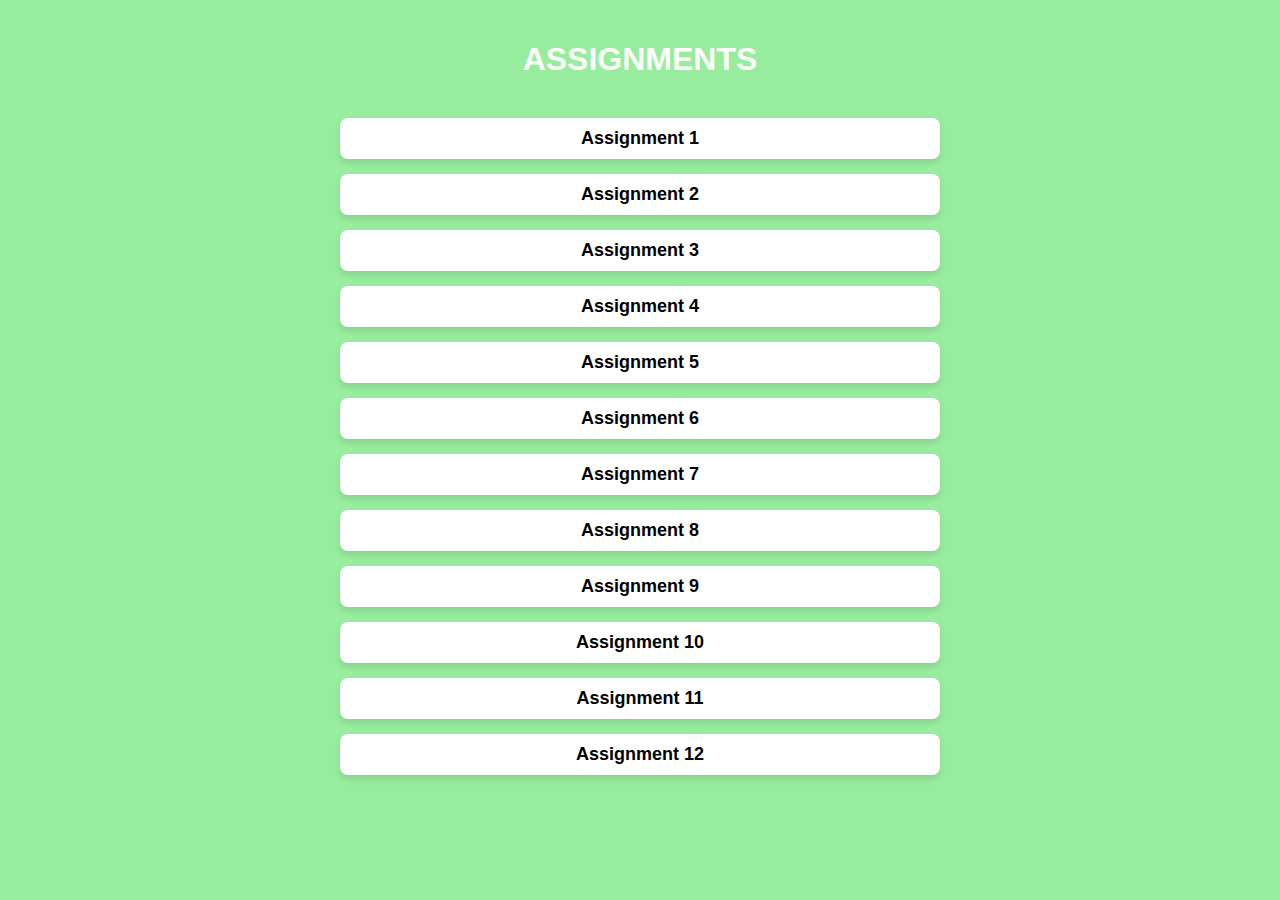
<file: index.html>
<!DOCTYPE html>
<html lang="en">
<head>
    <meta charset="UTF-8">
    <meta name="viewport" content="width=device-width, initial-scale=1.0">
    <title>Assignments</title>
    <style>
        body {
            font-family: 'Arial', sans-serif;
            background-color: hsla(125, 88%, 44%, 0.429);
            margin: 0;
            padding: 20px;
            color: #333;
        }

        h1 {
            text-align: center;
            color: #fdfdf9;
            text-transform: uppercase;
            margin-bottom: 40px;
            font-size: 32px;
        }

        ul {
            list-style-type: none;
            padding: 0;
            max-width: 600px;
            margin: 0 auto;
        }

        li {
            margin-bottom: 15px;
        }

        a {
            text-decoration: none;
            color: black;
            font-size: 18px;
            font-weight: 700;
            text-align: center;
            padding: 10px 15px;
            display: block;
            background-color: white;
            border-radius: 8px;
            box-shadow: 0 4px 6px rgba(0, 0, 0, 0.1);
            transition: background-color 0.3s ease, box-shadow 0.3s ease;
        }

        a:hover {
            background-color: #18e47789;
            box-shadow: 0 6px 10px rgba(0, 0, 0, 0.15);
        }

        a:active {
            background-color: #c0d3fd;
        }

    </style>
</head>
<body>
    <h1>ASSIGNMENTS</h1>
    <ul>
        <li><a href="Assignment 1/index.html" target="_blank">Assignment 1</a></li>
        <li><a href="assignment 2/city.html" target="_blank">Assignment 2</a></li>
        <li><a href="Assignment 3/index.html" target="_blank">Assignment 3</a></li>
        <li><a href="Assignment 4/index.html" target="_blank">Assignment 4</a></li>
        <li><a href="Assignment 5/index.html" target="_blank">Assignment 5</a></li>
        <li><a href="Assignment 6/index.html" target="_blank">Assignment 6</a></li>
        <li><a href="Assignment 7/index.html" target="_blank">Assignment 7</a></li>
        <li><a href="Assignment 8/index.html" target="_blank">Assignment 8</a></li>
        <li><a href="assignment 9/index.html" target="_blank">Assignment 9</a></li>
        <li><a href="assignment 10/index.html" target="_blank">Assignment 10</a></li>
        <li><a href="Assignment 11/index.html" target="_blank">Assignment 11</a></li>
        <li><a href="Assignment 12/index.html" target="_blank">Assignment 12</a></li>
    </ul>
</body>
</html>
</file>
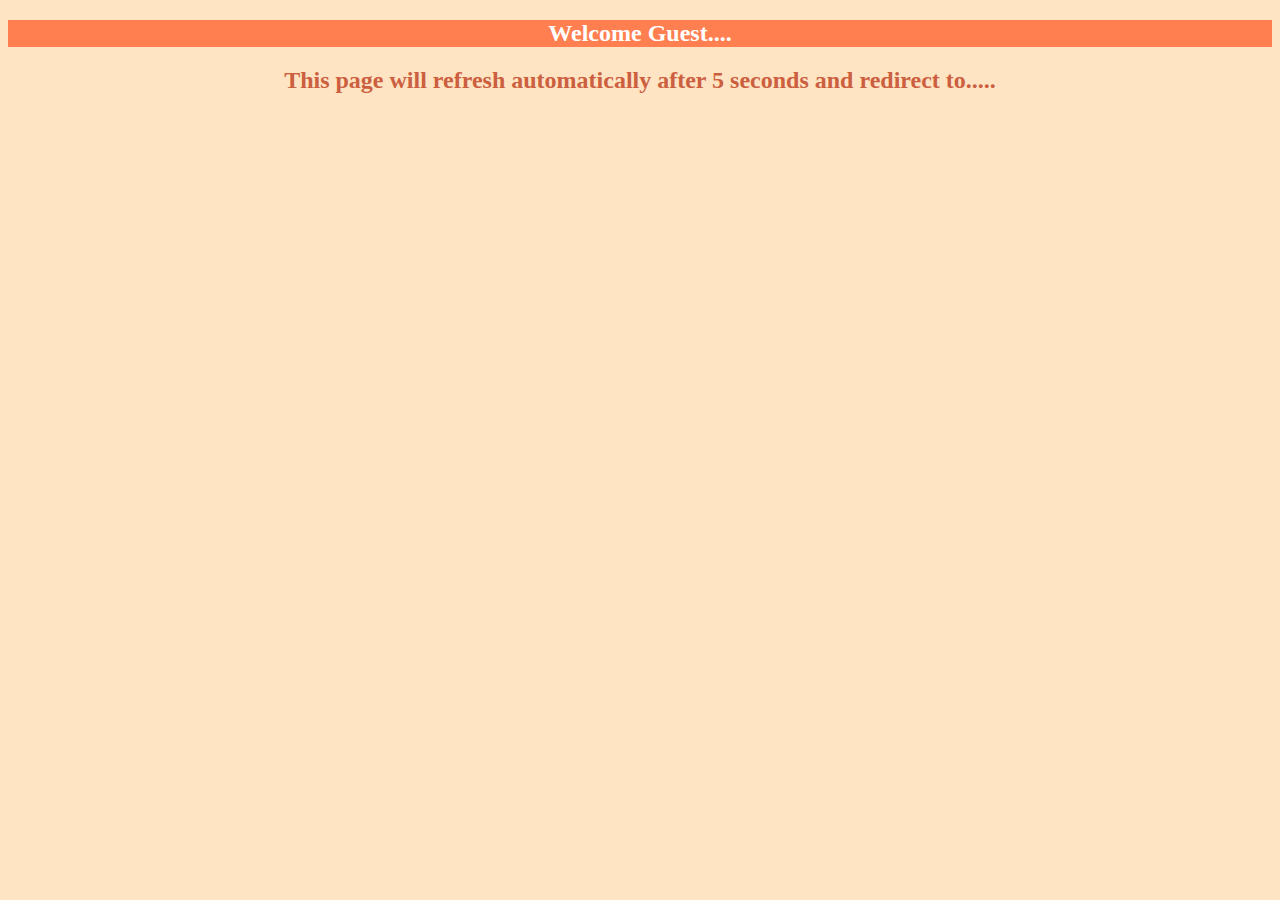
<file: Assignment 1/index.html>
<!DOCTYPE html>
<html lang="en">
<head>
    <meta charset="UTF-8">
    <meta name="viewport" content="width=device-width, initial-scale=1.0">
    <meta http-equiv="refresh" content="5 url=redirected.html">
    <title>wsa Assignment-1...</title> 
    <style>
        body{
            background-color: #FEE4C3;
            text-align: center;
        }
        #first{
            background-color: #FF7F50;
            color: white;
        }
        #second{
            color: #CC5F3F;
        }
       
    </style>
</head>
<body>
    <h2 id="first">Welcome Guest....</h2>
    <h2 id="second">This page will refresh automatically after 5 seconds and redirect to.....</h2>
</body>
</html>
</file>
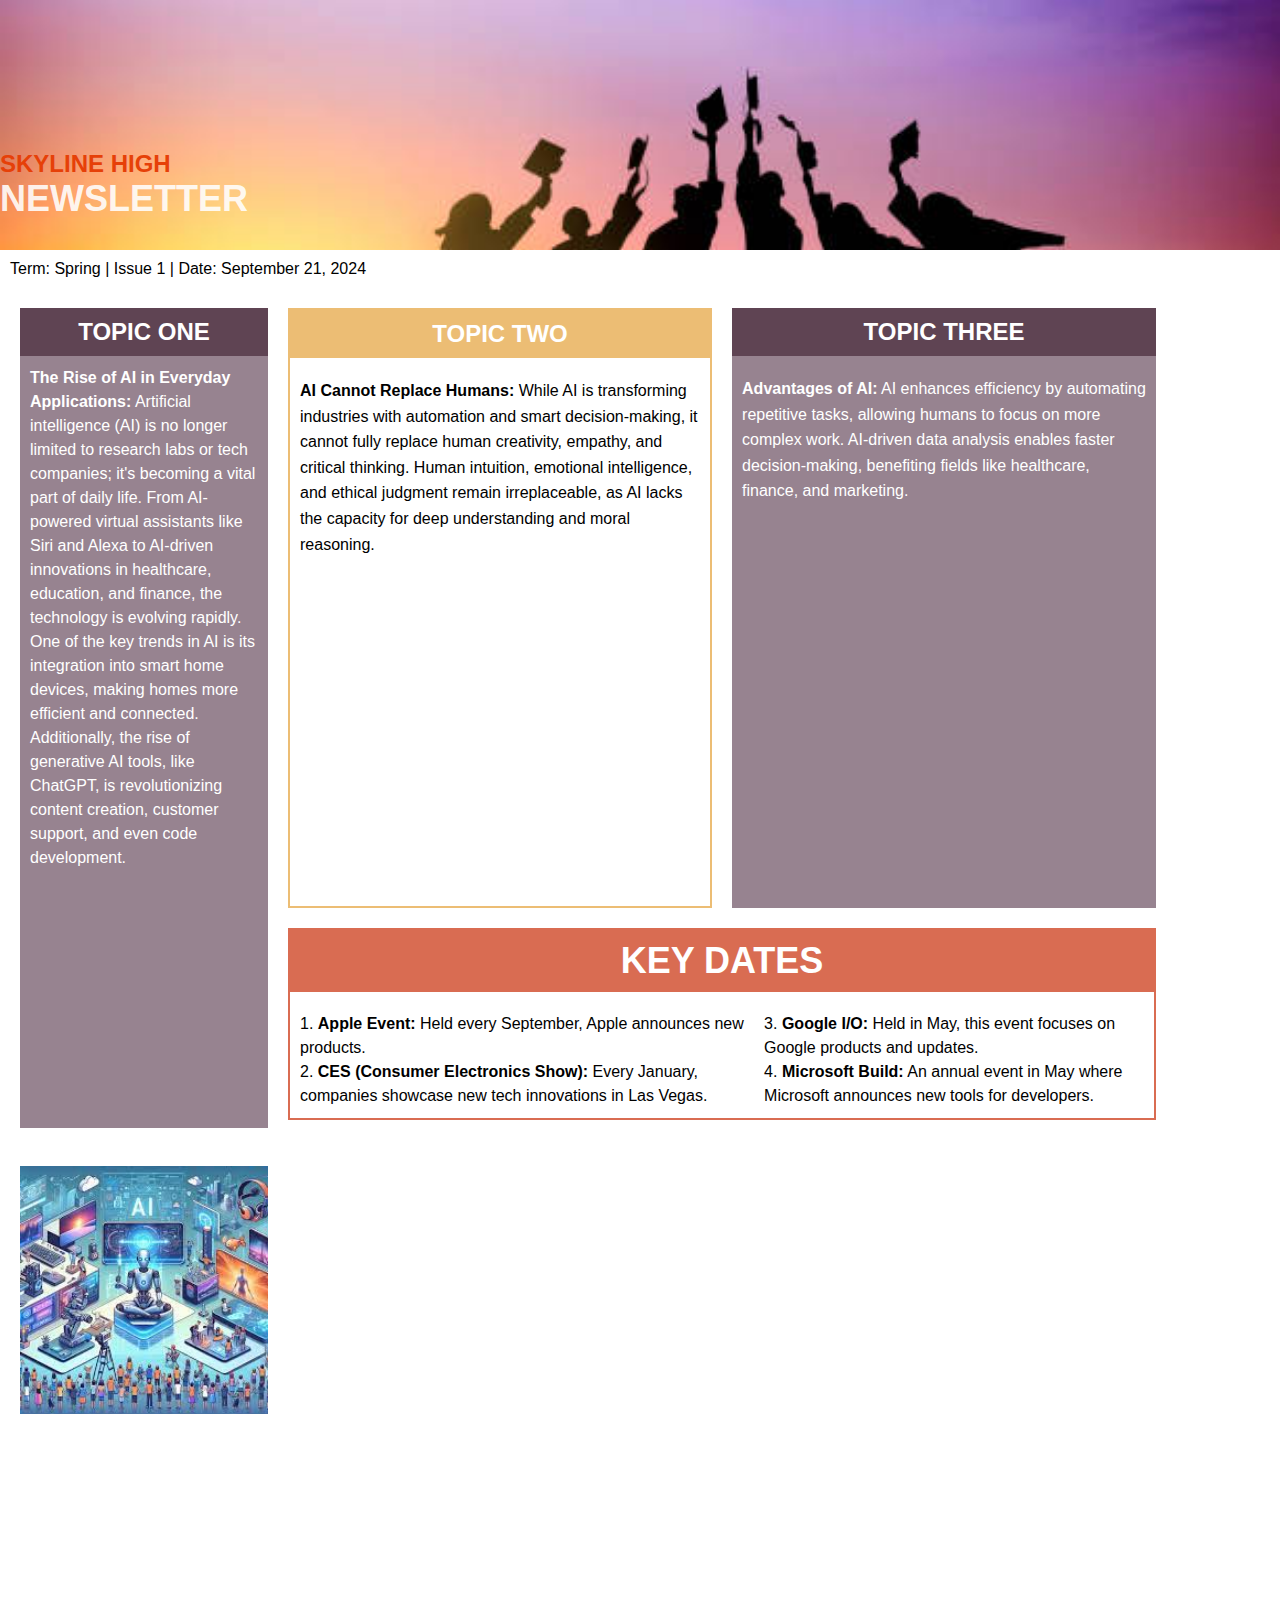
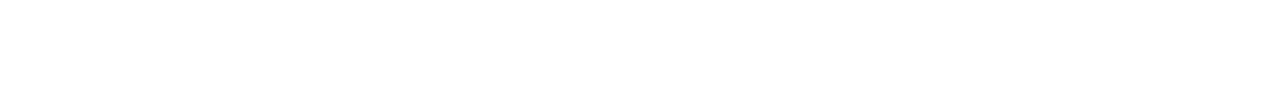
<file: assignment 10/index.html>
<!DOCTYPE html>
<html lang="en">
<head>
    <meta charset="UTF-8">
    <meta name="viewport" content="width=device-width, initial-scale=1.0">
    <title>Assignment 9</title>
    <link rel="stylesheet" href="style.css">
</head>
<body>
    <header>
        <h2>SKYLINE HIGH</h2>
        <h1>NEWSLETTER</h1>
    </header>
    <p class="time">Term: Spring | Issue 1 | Date: September 21, 2024</p>
    <div class="main-container">
        <!-- Left Column: Topic One -->
        <div class="left">
            <h1>TOPIC ONE</h1>
            
            <p>
                <strong>The Rise of AI in Everyday Applications:</strong> 
                Artificial intelligence (AI) is no longer limited to research labs or tech companies; it's becoming a vital part of daily life. From AI-powered virtual assistants like Siri and Alexa to AI-driven innovations in healthcare, education, and finance, the technology is evolving rapidly. One of the key trends in AI is its integration into smart home devices, making homes more efficient and connected. Additionally, the rise of generative AI tools, like ChatGPT, is revolutionizing content creation, customer support, and even code development.
            </p>
            <div class="image-container">
                <img src="img/ai.jpg" alt="ai">
            </div>
        </div>

        <!-- Right Column: Topic Two and Topic Three -->
        <div class="content-container">
            <div class="content">
                <!-- Topic Two -->
                <div class="topic-two">
                    <h1>TOPIC TWO</h1>
                    <p>
                        <strong>AI Cannot Replace Humans:</strong> 
                        While AI is transforming industries with automation and smart decision-making, it cannot fully replace human creativity, empathy, and critical thinking. Human intuition, emotional intelligence, and ethical judgment remain irreplaceable, as AI lacks the capacity for deep understanding and moral reasoning.
                    </p>
                </div>

                <!-- Topic Three -->
                <div class="topic-three">
                    <h1>TOPIC THREE</h1>
                    <p>
                        <strong>Advantages of AI:</strong> 
                        AI enhances efficiency by automating repetitive tasks, allowing humans to focus on more complex work. AI-driven data analysis enables faster decision-making, benefiting fields like healthcare, finance, and marketing.
                    </p>
                </div>
            </div>

            <!-- Key Dates Section -->
            <div class="key-dates">
                <h1>KEY DATES</h1>
                <div class="key">
                    <p>
                        1. <strong>Apple Event:</strong> Held every September, Apple announces new products.<br>
                        2. <strong>CES (Consumer Electronics Show):</strong> Every January, companies showcase new tech innovations in Las Vegas.
                    </p>
                    <p>
                        3. <strong>Google I/O:</strong> Held in May, this event focuses on Google products and updates.<br>
                        4. <strong>Microsoft Build:</strong> An annual event in May where Microsoft announces new tools for developers.
                    </p>
                </div>
            </div>
        </div>
    </div>
</body>
</html>
</file>
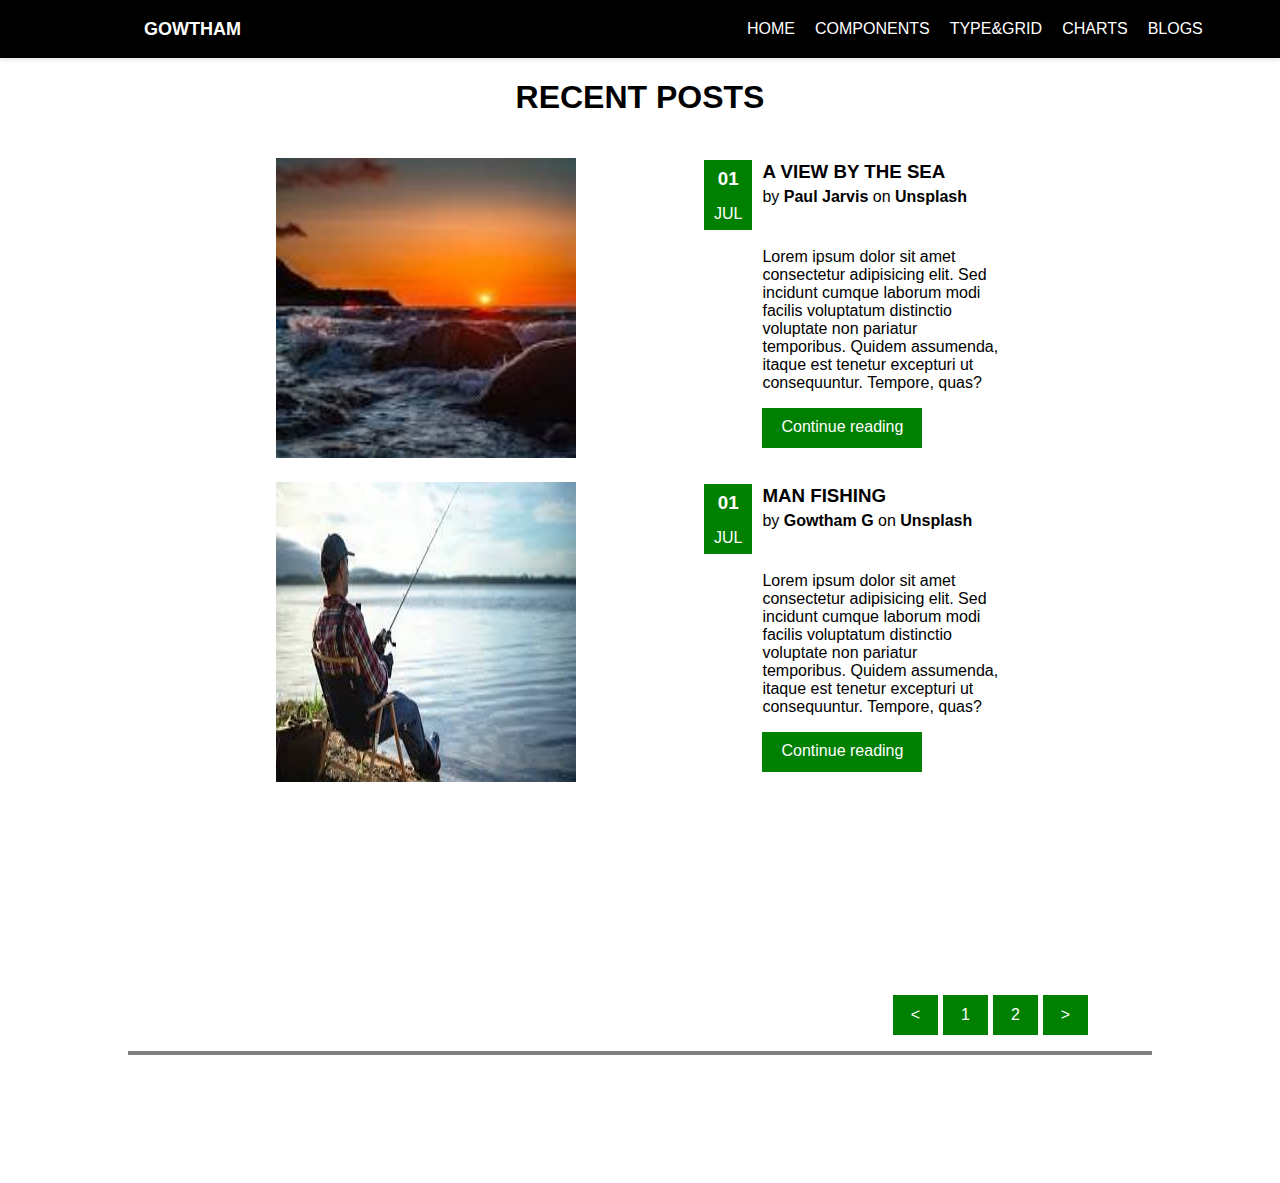
<file: Assignment 11/index.html>
<!DOCTYPE html>
<html lang="en">
<head>
    <meta charset="UTF-8">
    <meta name="viewport" content="width=device-width, initial-scale=1.0">
    <title>Assignment 11</title>
    <link rel="stylesheet" href="style.css">
</head>
<body>
    <header>
        <nav>
            <a href="#" class="name">GOWTHAM</a>
            <ul>
                <li><a href="#">HOME</a></li>
                <li><a href="#">COMPONENTS</a></li>
                <li><a href="#">TYPE&GRID</a></li>
                <li><a href="#">CHARTS</a></li>
                <li><a href="#">BLOGS</a></li>
            </ul>
        </nav>
    </header>
    <section>
        <h1 class="heading">RECENT POSTS</h1>

        <!-- First Container -->
        <div class="container-1">
            <div class="img-container">
                <img src="sea.jpg" alt="sea">
            </div>
            <div class="content">
                <div class="date">
                    <h3>01</h3>
                    <p>JUL</p>
                </div>
                <div class="context">
                    <div class="title">
                        <h3>A VIEW BY THE SEA</h3>
                    </div>
                    <p>by <strong>Paul Jarvis</strong> on <strong>Unsplash</strong></p>
                    <div class="text">
                        <p>Lorem ipsum dolor sit amet consectetur adipisicing elit. Sed incidunt cumque laborum modi facilis voluptatum distinctio voluptate non pariatur temporibus. Quidem assumenda, itaque est tenetur excepturi ut consequuntur. Tempore, quas?</p>
                    </div>
                    <a href="#" class="read-more">Continue reading</a>
                </div>
            </div>
        </div>

        <!-- Second Container-->
        <div class="container-1">
            <div class="img-container">
                <img src="fishing.jpg" alt="sea">
            </div>
            <div class="content">
                <div class="date">
                    <h3>01</h3>
                    <p>JUL</p>
                </div>
                <div class="context">
                    <div class="title">
                        <h3>MAN FISHING </h3>
                    </div>
                    <p>by <strong>Gowtham G</strong> on <strong>Unsplash</strong></p>
                    <div class="text">
                        <p>Lorem ipsum dolor sit amet consectetur adipisicing elit. Sed incidunt cumque laborum modi facilis voluptatum distinctio voluptate non pariatur temporibus. Quidem assumenda, itaque est tenetur excepturi ut consequuntur. Tempore, quas?</p>
                    </div>
                    <a href="#" class="read-more">Continue reading</a>
                </div>
            </div>
        </div>

    </section>
    <footer>
        <div class="buttons">
            <ul>
                <li><a href="#">&lt;</a></li>
                <li><a href="#">1</a></li>
                <li><a href="#">2</a></li>
                <li><a href="#">&gt;</a></li>
            </ul>
        </div>
    </footer>
    
    <hr>
</body>
</html>
</file>
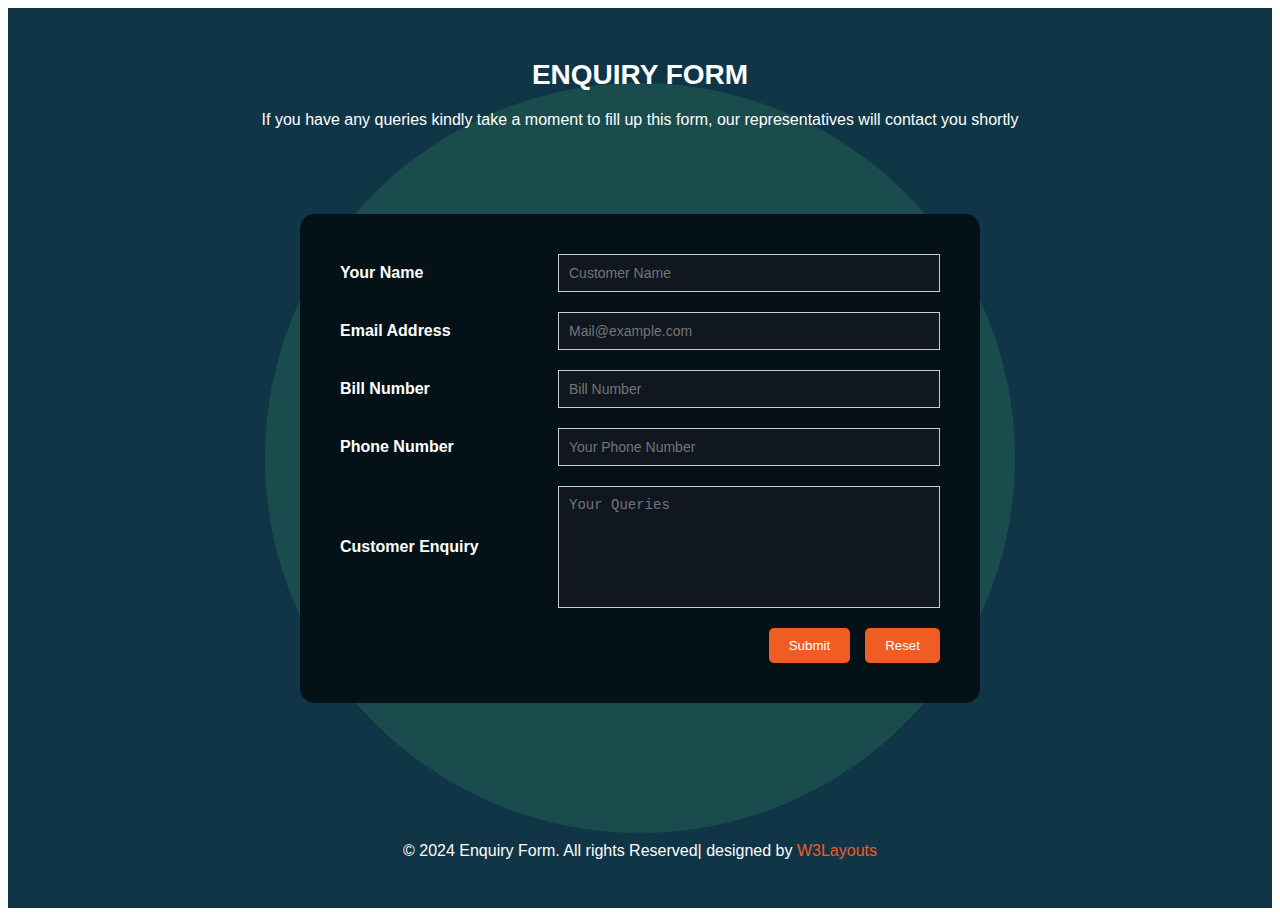
<file: Assignment 12/index.html>
<!DOCTYPE html>
<html lang="en">
<head>
    <meta charset="UTF-8">
    <meta name="viewport" content="width=device-width, initial-scale=1.0">
    <title>Enquiry Form</title>
    <link rel="stylesheet" href="style.css">
</head>
<body>
    <div class="main-container">
        <div class="head">
            <h1>ENQUIRY FORM</h1>
            <p>If you have any queries kindly take a moment to fill up this form, our representatives will contact you shortly</p>
        </div>
        <div class="background-circle">
            <div class="content">
                
                <form action="#" method="post">
                    <div class="form-row">
                        <label for="name">Your Name</label>
                        <input type="text" id="name" name="name" placeholder="Customer Name" required>
                    </div>

                    <div class="form-row">
                        <label for="email">Email Address</label>
                        <input type="email" id="email" name="email" placeholder="Mail@example.com" required>
                    </div>

                    <div class="form-row">
                        <label for="billNumber">Bill Number</label>
                        <input type="text" id="billNumber" name="billNumber" placeholder="Bill Number" required>
                    </div>

                    <div class="form-row">
                        <label for="phoneNumber">Phone Number</label>
                        <input type="tel" id="phoneNumber" name="phoneNumber" pattern="[0-9]{10}" placeholder="Your Phone Number" required>
                    </div>

                    <div class="form-row">
                        <label for="enquiry">Customer Enquiry</label>
                        <textarea id="enquiry" name="enquiry" placeholder="Your Queries" required></textarea>
                    </div>

                    <div class="button">
                        <button type="submit">Submit</button>
                        <button type="reset">Reset</button>
                    </div>
                </form>
            </div>
        </div>
        <footer>&copy; 2024 Enquiry Form. All rights Reserved| designed by <span>W3Layouts</span> </footer>
    </div>
    
</body>
</html>
</file>
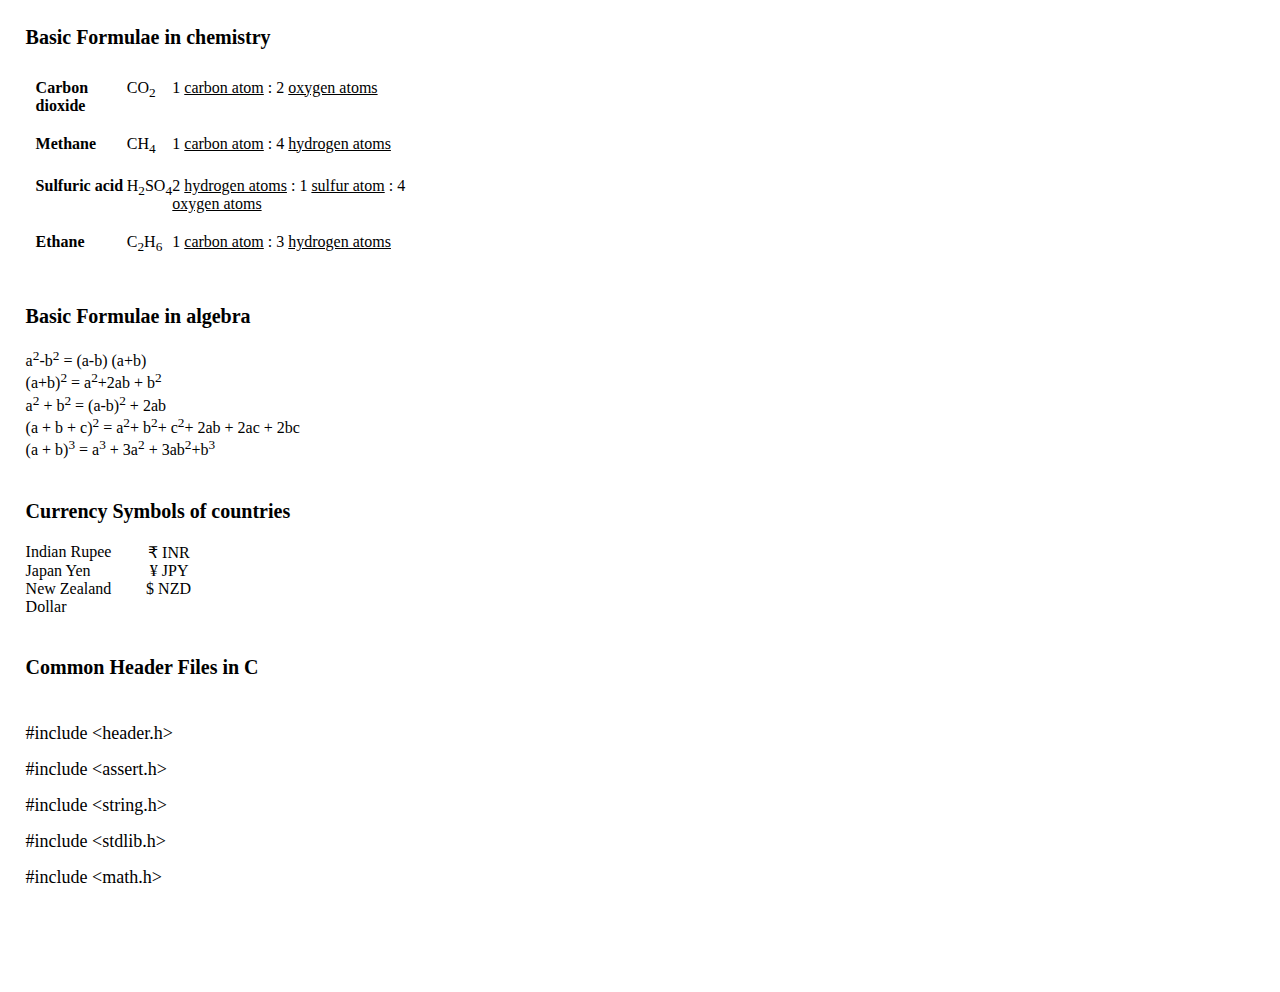
<file: Assignment 3/index.html>
<!DOCTYPE html>
<html lang="en">
<head>
    <meta charset="UTF-8">
    <meta name="viewport" content="width=device-width, initial-scale=1.0">
    <title>Entities , Symbols and Charset</title>
    <link rel="stylesheet" href="style.css">
</head>
<body>
    <section class="main-content">
       
    <div class="chemistry-container">
        <h1>Basic Formulae in chemistry</h1>
        <div class="row">
            <h3>Carbon dioxide</h3>
            <p>CO<sub>2</sub></p>
            <p>1 <u>carbon atom</u> : 2 <u>oxygen atoms</u></p>
        </div>
        <div class="row">
            <h3>Methane</h3>
            <p>CH<sub>4</sub></p>
            <p>1 <u>carbon atom</u> : 4 <u>hydrogen atoms</u></p>
        </div>
        <div class="row">
            <h3>Sulfuric acid</h3>
            <p>H<sub>2</sub>SO<sub>4</sub></p>
            <p>2 <u>hydrogen atoms</u> : 1 <u>sulfur atom</u> : 4 <u>oxygen atoms</u></p>
        </div>
        <div class="row">
            <h3>Ethane</h3>
            <p>C<sub>2</sub>H<sub>6</sub></p>
            <p>1 <u>carbon atom</u> : 3 <u>hydrogen atoms</u></p>
        </div>
    </div>
        
    <div class="algebra-container">
        <h1>Basic Formulae in algebra</h1>
            <p>a<sup>2</sup>-b<sup>2</sup> = (a-b) (a+b)</p>
            <p>(a+b)<sup>2</sup> = a<sup>2</sup>+2ab + b<sup>2</sup></p>
            <p>a<sup>2</sup> + b<sup>2</sup> = (a-b)<sup>2</sup> + 2ab</p>
            <p>(a + b + c)<sup>2</sup> = a<sup>2</sup>+ b<sup>2</sup>+ c<sup>2</sup>+ 2ab + 2ac + 2bc</p>
            <p>(a + b)<sup>3</sup> = a<sup>3</sup> + 3a<sup>2</sup> + 3ab<sup>2</sup>+b<sup>3</sup></p>
    </div>
    <div class="currency-container">
        <h1>Currency Symbols of countries</h1>
            <div class="currency-row">
                <p>Indian Rupee</p>
                <p>&#8377;  INR</p>
            </div>

            <div class="currency-row">
                <p>Japan Yen</p>
                <p>&#165;   JPY</p>
            </div>
            <div class="currency-row">
                <p>New Zealand Dollar</p>
                <p>&#36;  NZD</p>
            </div>
    </div>

    <div class="c-container">
        <h1>Common Header Files in C</h1>
<pre>
<code>
#include &lt;header.h&gt;
#include &lt;assert.h&gt;
#include &lt;string.h&gt;
#include &lt;stdlib.h&gt;
#include &lt;math.h&gt;
</code>
 </pre>
    </div>
    </section>
</body>
</html>
</file>
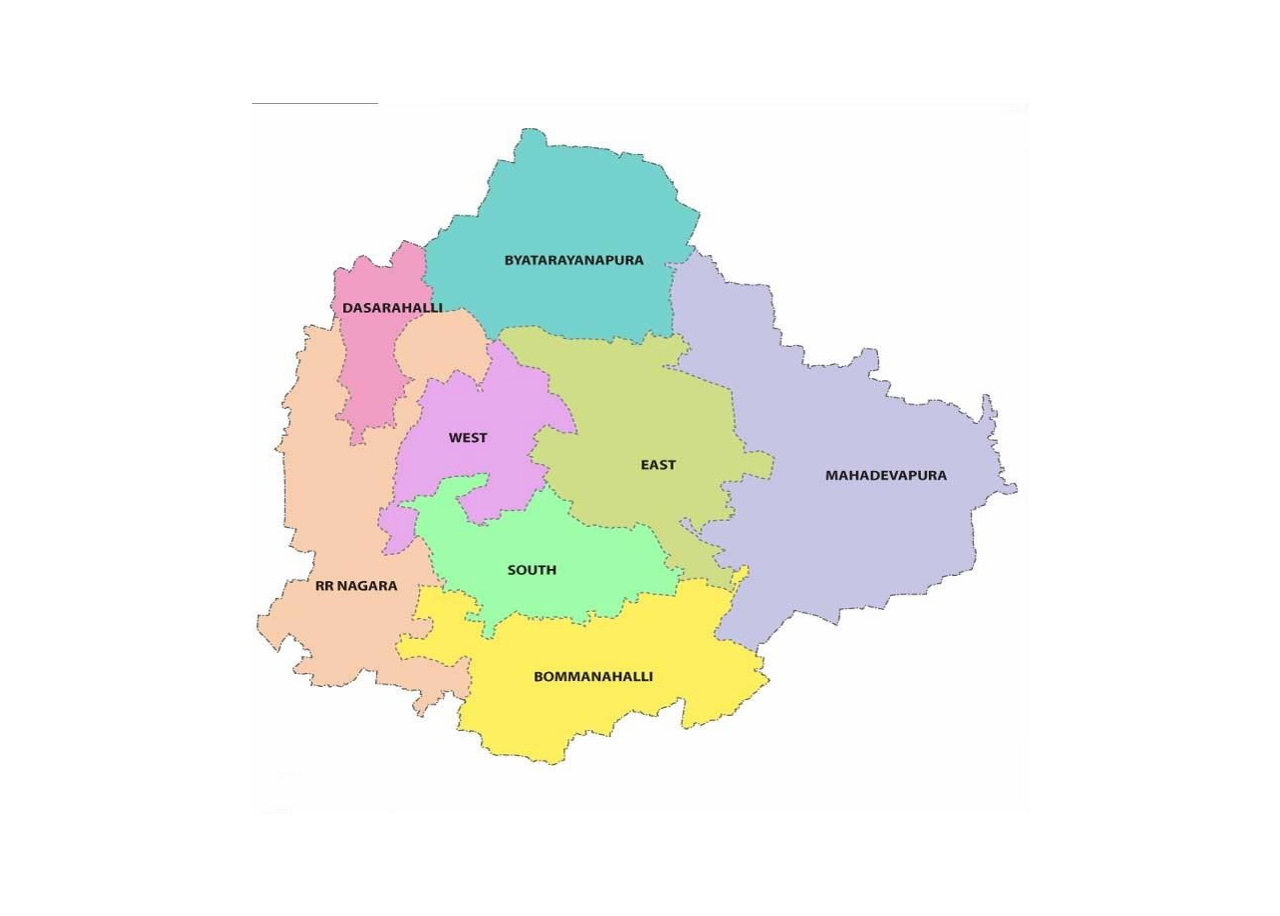
<file: Assignment 5/index.html>
<!DOCTYPE html>
<html lang="en">
<head>
    <meta charset="UTF-8">
    <meta name="viewport" content="width=device-width, initial-scale=1.0">
    <title>Bengaluru City</title>
    <style>
        .image-container {
            position: relative;
            display: flex;
            justify-content: center;
            align-items: center;
            height: 100vh; 
        }

        .image-container img {
            max-width: 100%;
            height: auto;
        }

    </style>
</head>
<body>
    <div class="image-container">
        <img src="city.png" alt="map" usemap="#image-map">
        <map name="image-map">
            <area shape="rect" coords="52,443,162,579" href="rrnagar.html" alt="rrnagara" target="_self">
            <area shape="rect" coords="233,528,435,619" href="bom.html" alt="bommanahalli" target="_self">
            <area shape="rect" coords="201,424,368,508" href="south.html" alt="south" target="_self">
            <area shape="rect" coords="312,290,475,411" href="east.html" alt="east" target="_self">
            <area shape="rect" coords="158,302,281,382" href="west.html" alt="west" target="_self">
            <area shape="rect" coords="477,289,710,498" href="mahadevapura.html" alt="mahadevapura" target="_self">
            <area shape="rect" coords="238,79,422,229" href="byatara.html" alt="byatarayanapuram" target="_self">
            <area shape="" coords="84,171,157,276" href="dasara.html" alt="dasarahali" target="_self">
        </map>
    </div>
</body>
</html>
</file>
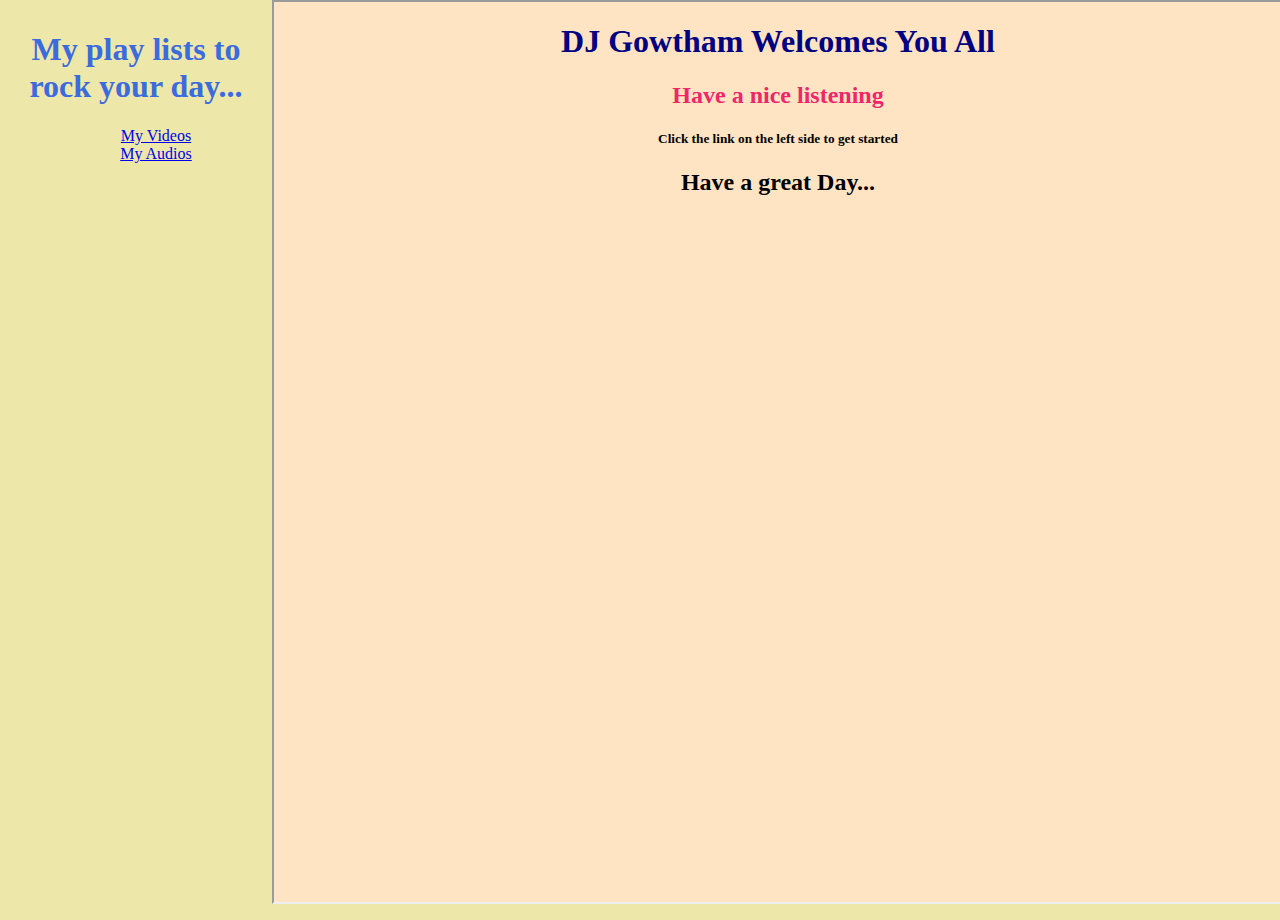
<file: Assignment 6/index.html>
<!DOCTYPE html>
<html lang="en">
<head>
    <meta charset="UTF-8">
    <meta name="viewport" content="width=device-width, initial-scale=1.0">
    <title>Videos & audio</title>
    <link rel="stylesheet" href="style.css">
</head>
<body>
    <div class="main-container">
        <div class="header-container">
            <h1>My play lists to rock your day...</h1>
            <nav>
                <ul>
                    <li><a href="video.html" target="video">My Videos</a></li>
                    <li><a href="audio.html" target="video">My Audios</a></li>
                </ul>
            </nav>
        </div>
        <div class="content-area">
            <iframe name="video" src="home.html" frameborder="1"></iframe>
        </div>
    </div>
</body>
</html>
</file>
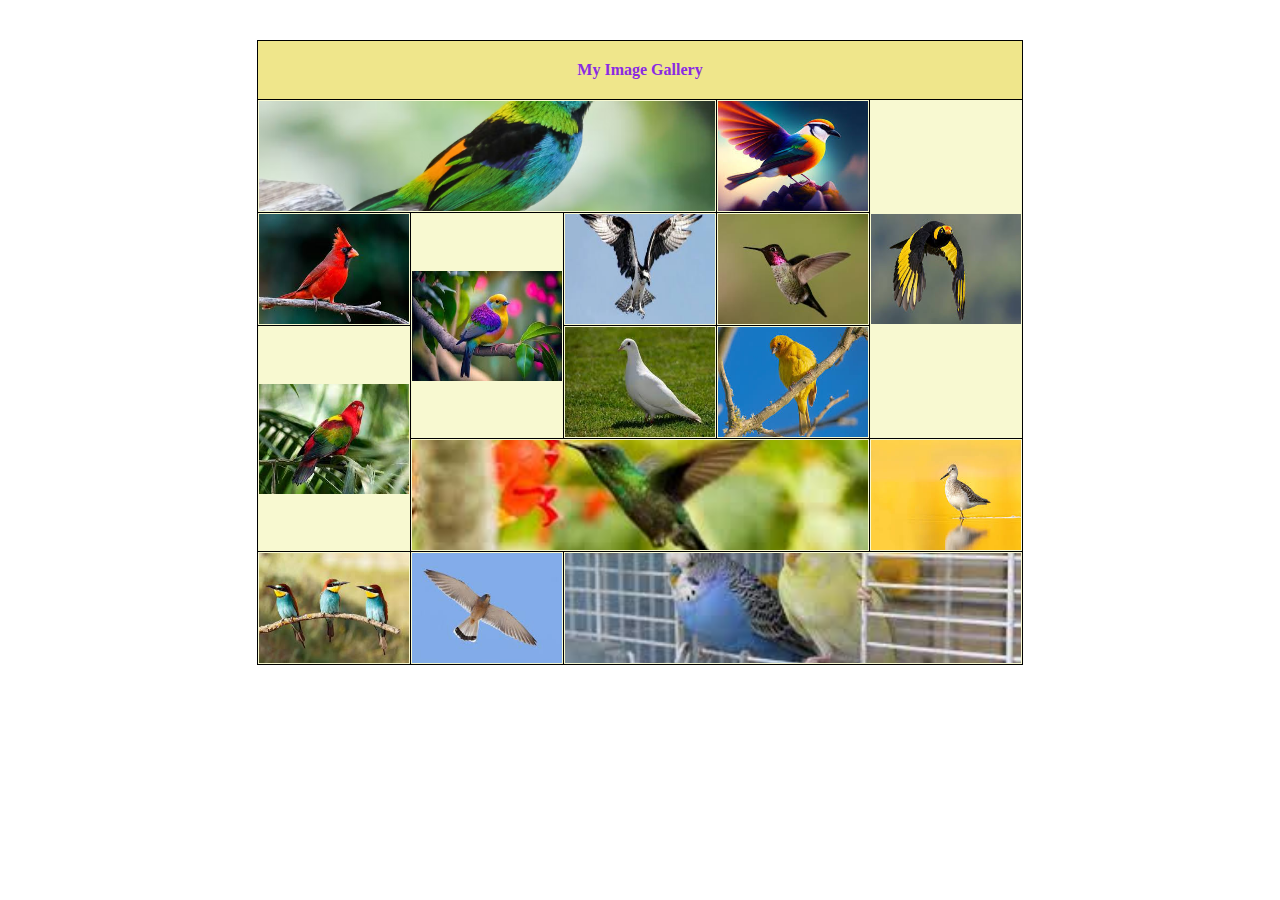
<file: Assignment 7/index.html>
<!DOCTYPE html>
<html lang="en">
<head>
    <meta charset="UTF-8">
    <meta name="viewport" content="width=device-width, initial-scale=1.0">
    <title>Bird Image Gallery</title>
    <style>
        body{
            padding: 0;
            margin: 0;
            box-sizing: border-box;
        }
        .main{
            display: flex;
            justify-content: center;
            margin-top: 40px;
        }
        .img1 {
            
            width: 100%;
            object-fit: cover; 
        }
       img{
        height: 110px;
        width: 150px;
        display: block;
       }
       table{
        border: 1px solid;
        border-collapse: collapse;
       }
       td{
        border: 1px solid;
       }
       thead{
        background-color: #efe68b;
        color: blueviolet;
       }
       .thead{
        padding: 20px;
       }
       tbody{
        background-color: #f8f9d1;
       }
      
    </style>
</head>
<body>
    <div class="main">
        <table>
            <thead>
                <tr>
                    <th colspan="5" class="thead">My Image Gallery</th>
                </tr>
            </thead>
            <tbody>
                <tr>
                    <td colspan="3"><img class="img1" src="img/img1.avif" alt="pic1"></td>
                    <td><img src="img/img2.jpeg" alt="pic2"></td>
                    <td rowspan="3"><img src="img/img3.jpeg" alt="pic3"></td>
                </tr>
                <tr>
                    <td><img src="img/img4.jpeg" alt="pic4"></td>
                    <td rowspan="2"><img src="img/img5.jpeg" alt="pic5"></td>
                    <td><img src="img/img6.jpeg" alt="pic6"></td>
                    <td><img src="img/img7.jpeg" alt="pic7"></td>
                    
                </tr>
                <tr>
                    <td rowspan="2"><img src="img/img9.jpeg" alt="pic9"></td>
                    <td><img src="img/img10.jpeg" alt="pic10"></td>
                    <td><img src="img/img11.jpeg" alt="pic11"></td>
                </tr>
                <tr>
                    <td colspan="3"><img src="img/img12.jpeg" alt="pic12" class="img1"></td>
                    <td><img src="img/img13.jpeg" alt="pic13"></td>
                </tr>
                <tr>
                    <td><img src="img/img14.jpeg" alt="pic14"></td>
                    <td><img src="img/img15.jpeg" alt="pic15"></td>
                    <td colspan="3"><img src="img/img16.jpeg" alt="pic16" class="img1"></td>
                </tr>
            </tbody>
        </table>
    </div>

</body>
</html>
</file>
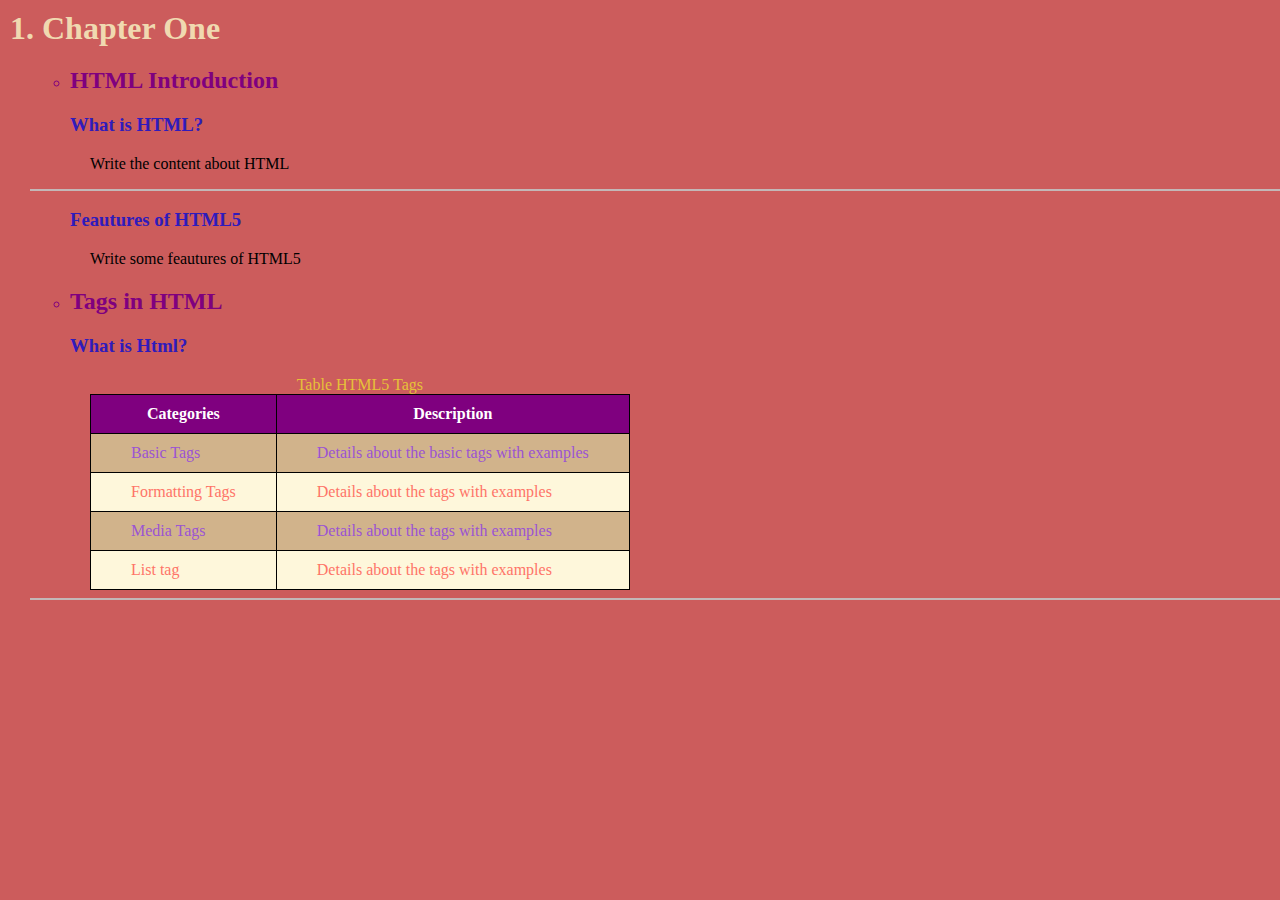
<file: Assignment 8/index.html>
<!DOCTYPE html>
<html lang="en">
<head>
    <meta charset="UTF-8">
    <meta name="viewport" content="width=device-width, initial-scale=1.0">
    <title>Assignment 10</title>
    <link rel="stylesheet" href="style.css">
</head>
<body>
    <h1>1. Chapter One</h1>
    <section>
        <ul><li> <h2>HTML Introduction</h2></li></ul>
       
        <h3>What is HTML?</h3>
        <p>Write the content about HTML</p>
        <hr>
        <h3>Feautures of HTML5</h3>
        <p>Write some feautures of HTML5</p>

        <ul><li><h2>Tags in HTML</h2></li></ul>
        <h3>What is Html?</h3>

        <div>
            <table>
                <caption>Table HTML5 Tags</caption>
                <thead>
                    <th>Categories</th>
                    <th>
                        Description
                    </th>
                </thead>
                <tbody>
                    <tr class="row1">
                        <td>Basic Tags</td>
                        <td>Details about the basic tags with examples</td>
                    </tr>
                    <tr class="row2">
                        <td>Formatting Tags</td>
                        <td>Details about the tags with examples</td>
                    </tr>
                    <tr class="row1">
                        <td>Media Tags</td>
                        <td>Details about the tags with examples</td>
                    </tr>
                    <tr class="row2">
                        <td>List tag</td>
                        <td>Details about the tags with examples</td>
                    </tr>
                </tbody>
            </table>
        </div>
        <hr>
    </section>
</body>
</html>
</file>
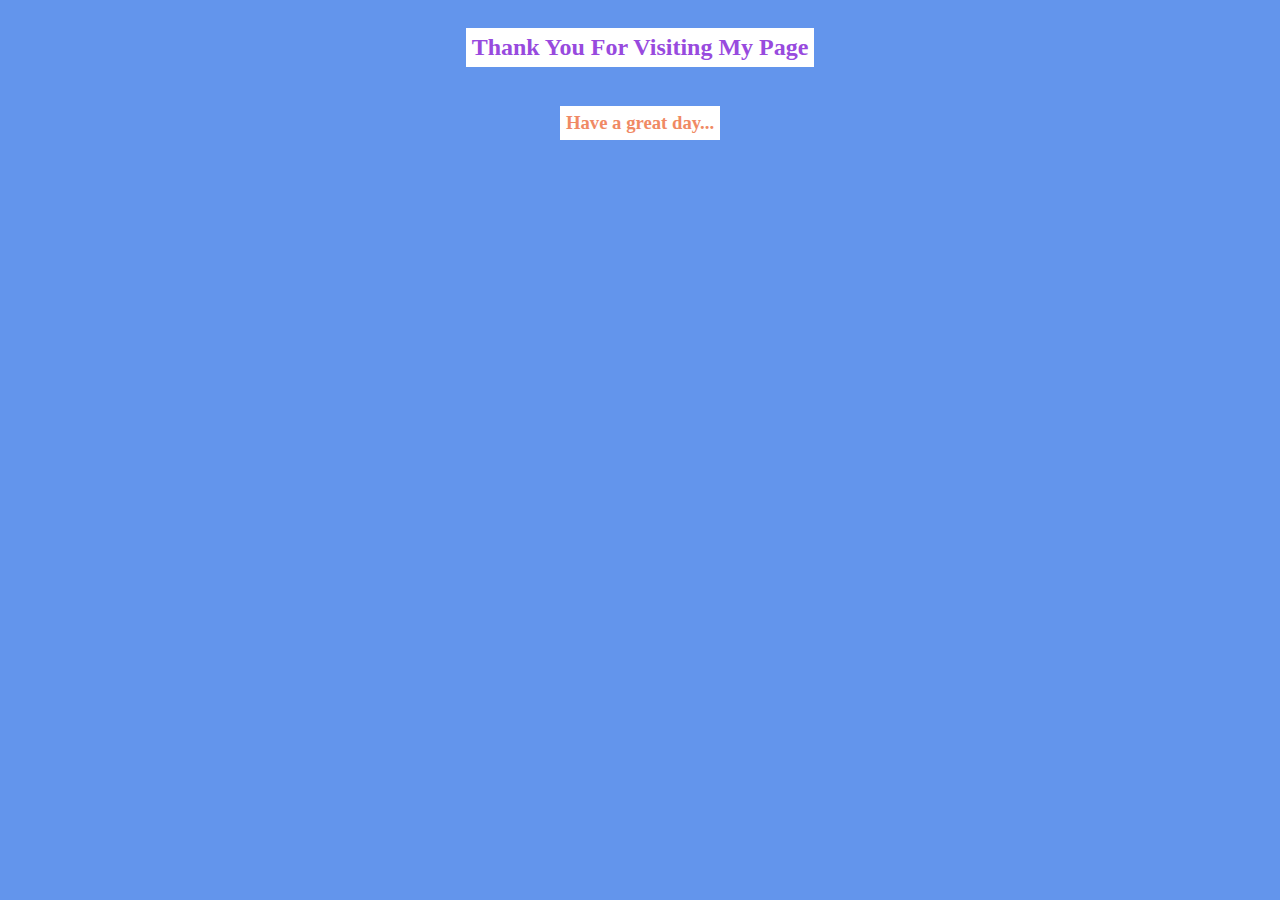
<file: Assignment 1/redirected.html>
<!DOCTYPE html>
<html lang="en">
<head>
<meta charset="UTF-8">
<meta name="viewport" content="width=device-width, initial-scale=1.0">
<title>Redirected Page</title>
<style>
body {
background-color: rgb(99, 149, 236);
text-align: center;
}
h2, h3 {
display: inline-block;
padding: 6px;
}
h2 {
color: rgb(152, 74, 222);
background-color: white;
}
h3 {
color: #F08964;
background-color: white;
}
</style>
</head>
<body>
<h2>Thank You For Visiting My Page</h2><br/>
<h3>Have a great day...</h3>
</body>
</html>
</file>
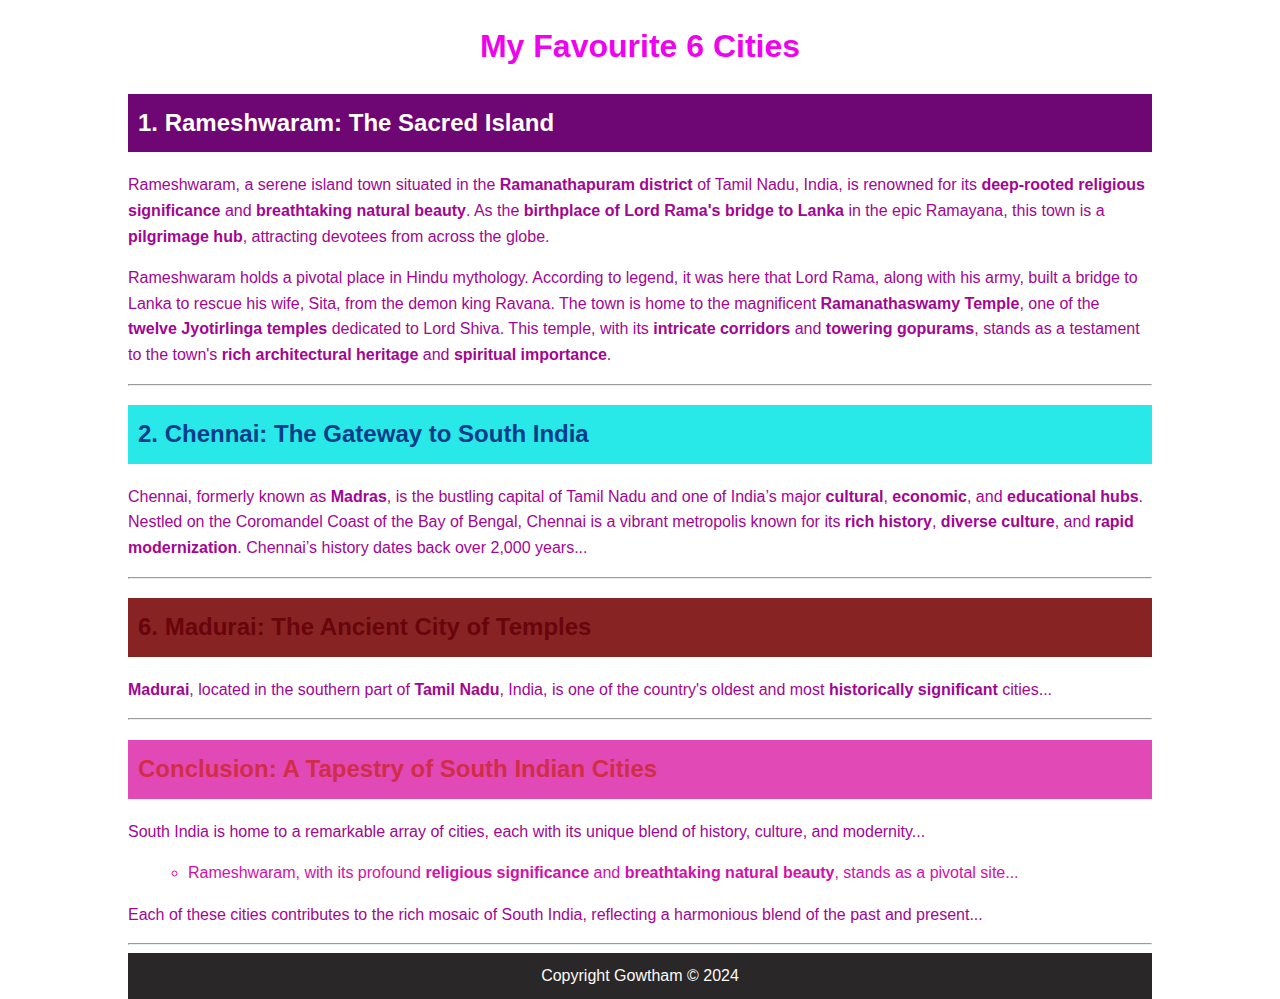
<file: assignment 2/city.html>
<!DOCTYPE html>
<html lang="en">
<head>
    <meta charset="UTF-8">
    <meta name="viewport" content="width=device-width, initial-scale=1.0">
    <title>My Favorite Cities</title>
    <link rel="stylesheet" href="style.css"> 
</head>
<body>
    <div class="container">
        <h1>My Favourite 6 Cities</h1>

        <h2 class="city-title rameshwaram">1. Rameshwaram: The Sacred Island</h2>
        <p>Rameshwaram, a serene island town situated in the <b>Ramanathapuram district</b> of Tamil Nadu, India, is renowned for its <b>deep-rooted religious significance</b> and <b>breathtaking natural beauty</b>. As the <b>birthplace of Lord Rama's bridge to Lanka</b> in the epic Ramayana, this town is a <b>pilgrimage hub</b>, attracting devotees from across the globe.</p>
        <p>Rameshwaram holds a pivotal place in Hindu mythology. According to legend, it was here that Lord Rama, along with his army, built a bridge to Lanka to rescue his wife, Sita, from the demon king Ravana. The town is home to the magnificent <b>Ramanathaswamy Temple</b>, one of the <b>twelve Jyotirlinga temples</b> dedicated to Lord Shiva. This temple, with its <b>intricate corridors</b> and <b>towering gopurams</b>, stands as a testament to the town's <b>rich architectural heritage</b> and <b>spiritual importance</b>.</p>
        <hr/>

        <h2 class="city-title chennai">2. Chennai: The Gateway to South India</h2>
        <p>Chennai, formerly known as <b>Madras</b>, is the bustling capital of Tamil Nadu and one of India’s major <b>cultural</b>, <b>economic</b>, and <b>educational hubs</b>. Nestled on the Coromandel Coast of the Bay of Bengal, Chennai is a vibrant metropolis known for its <b>rich history</b>, <b>diverse culture</b>, and <b>rapid modernization</b>. Chennai’s history dates back over 2,000 years...</p>
        <hr/>


        <h2 class="city-title madurai">6. Madurai: The Ancient City of Temples</h2>
        <p><b>Madurai</b>, located in the southern part of <b>Tamil Nadu</b>, India, is one of the country's oldest and most <b>historically significant</b> cities...</p>
        <hr/>

        <h2 class="conclusion-title">Conclusion: A Tapestry of South Indian Cities</h2>
        <p>South India is home to a remarkable array of cities, each with its unique blend of history, culture, and modernity...</p>
        <ul>
            <li>Rameshwaram, with its profound <b>religious significance</b> and <b>breathtaking natural beauty</b>, stands as a pivotal site...</li>
        </ul>
        <p>Each of these cities contributes to the rich mosaic of South India, reflecting a harmonious blend of the past and present...</p>
        <hr/>

        <footer>Copyright Gowtham &copy; 2024</footer>
    </div>
</body>
</html>
</file>
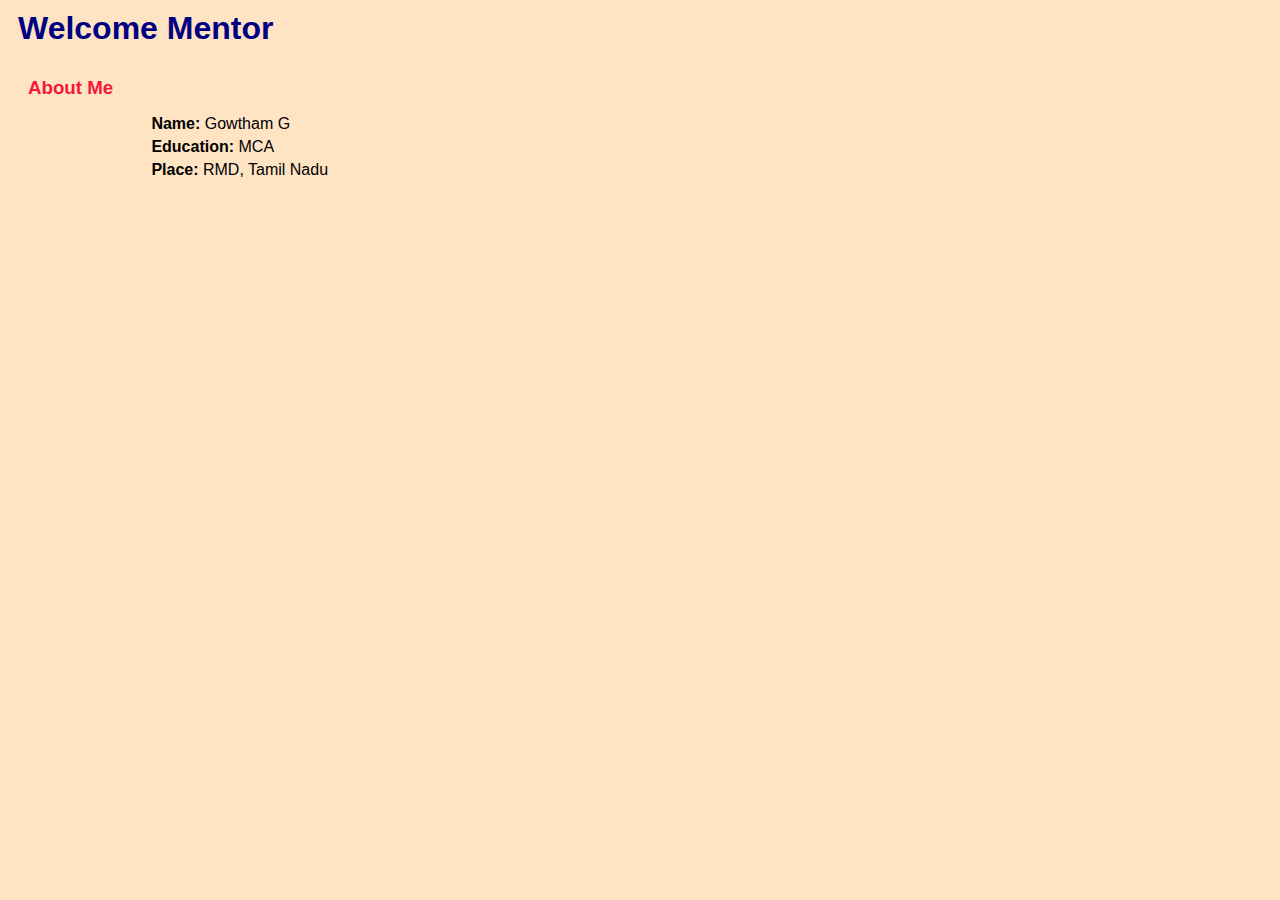
<file: Assignment 4/assign1.html>
<!DOCTYPE html>
<html lang="en">
<head>
    <meta charset="UTF-8">
    <meta name="viewport" content="width=device-width, initial-scale=1.0">
    <title>Document</title>
    <style>
        body {
            background-color: bisque;
            font-family: Arial, sans-serif; 
        }
        h1 {
            color: navy;
            margin: 10px;
        }
        .container {
            margin-left: 10px;
            padding: 10px;
        }
        .container ul{
            padding-left: 10%;
        }
        h3 {
            color: rgb(246, 23, 60);
            margin: 10px 0;
        }
        ul {
            padding: 0;
        }
        ul li {
            list-style-type: none;
            margin: 5px 0; 
        }
        p {
            display: inline; 
            margin: 0; 
        }
    </style>
</head>
<body>
    <h1>Welcome Mentor</h1>
    <div class="container">
        <h3>About Me</h3>
        <ul>
            <li><b>Name:</b> <p>Gowtham G</p></li>
            <li><b>Education:</b> <p>MCA</p></li>
            <li><b>Place:</b> <p>RMD, Tamil Nadu</p></li>
        </ul>
    </div>
</body>
</html>
</file>
<file: assignment 10/style.css>
* {
    margin: 0;
    padding: 0;
    box-sizing: border-box;
    font-family: Arial, sans-serif;
}

/* Header Section */
header {
    height: 250px;
    width: 100%;
    background-image: url('img/header.jpg');
    background-size: cover;
    background-position: center;
    color: white;
}
header h2{
    padding-top: 150px;
}

h2 {
    font-size: 24px;
    color: #e64008;
}

h1 {
    font-size: 36px;
    color: rgba(255, 255, 255, 0.9);
}

/* Main Layout */
.main-container {
    display: flex;
    padding: 20px;
    gap: 20px;
}
.time{
    padding: 10px;
}
/* Left Column: Topic One */
.left {
    background-color:#978390;
    color: white;
    width: 20%; 
}

.left h1 {
    font-size: 24px;
    text-align: center;
    padding: 10px;
    background-color:  #5f4453; 
    color: white;
}

.left p {
    line-height: 1.5;
    padding: 10PX;
}

.image-container {
    display: flex;
    justify-content: center; 
    align-items: center;
    width: 100%; 
    height: 100%; 
}

.image-container img {
    width: 100%; 
    height: 100%;
    object-fit: contain; 
    margin: 0; 
    box-sizing: border-box; 
}


/* Right Column */
.content-container {
    display: flex;
    flex-direction: column;
    gap: 20px;
    width: 70%; 
}

.content {
    display: flex;
    gap: 20px;
}

/* Topic Two */
.topic-two {
    background-color: white; 
    height: 600px;
    width: 50%;
    color: black;
    border: 2PX solid #ecbd74;
}

.topic-two h1 {
    font-size: 24px;
    margin-bottom: 10px;
    background-color:#ecbd74; 
    padding: 10px;
    color: white;
    text-align: center;
}

.topic-two p {
    line-height: 1.6;
    padding: 10PX;
}

/* Topic Three */
.topic-three {
    background-color: #978390; 
    width: 50%;
    height: 600px;
    color: white;
   
}

.topic-three h1 {
    font-size: 24px;
    margin-bottom: 10px;
    background-color: #5f4453; 
    padding: 10px;
    color: white;
    width: 100%;
    text-align: center;
}

.topic-three p {
    line-height: 1.6;
    padding: 10PX;
}


.key-dates {
    background-color: white; 
    border: 2px solid #d96c52;
}

.key-dates h1 {
    margin-bottom: 10px;
    text-align: center;
    background-color: #d96c52; 
    color: white;
    padding: 10px;
}

.key {
    display: flex;
}

.key p {
    line-height: 1.5;
    padding: 10px;
}
</file>
<file: Assignment 11/style.css>
body {
    margin: 0;
    font-family: Arial, sans-serif;
    box-sizing: border-box;
}
header {
    background-color: #f8f8f8;
    padding: 10px 20px;
    box-shadow: 0 2px 5px rgba(0, 0, 0, 0.1);
    background-color: black;
}
nav .name {
    margin: 0;
    margin-left: 10%;
    font-size: 18px;
    font-weight: 700;
    color: white;
}
nav {
    display: flex;
    align-items: center;
}
nav ul {
    display: flex;
    align-items: center;
    list-style: none;
    padding: 0;
    margin: 0;
    margin-left: 40%;
}
nav ul li {
    list-style-type: none;
    padding: 10px;
}
a {
    text-decoration: none;
    color: white;
}
.container-1 {
    display: flex;
    justify-content: center;
    align-items: center;
    margin-bottom: 20px;
}
img {
    height: 300px;
    width: 300px;
    
}
.content {
    display: flex;
    height: 300px;
    width: 300px;
    margin-left: 10%;
   justify-content: center;
}
.date {
    background-color: green;
    height: 50px;
    width: 50px;
    display: flex;
    justify-content: center;
    align-items: center;
    flex-direction: column;
    color: white;
    padding: 10px;
    margin-top: 0;
    text-align: center;
    justify-content: center;
}
.date p,h3{
    line-height: 0;
    
}
.heading {
    text-align: center;
    padding-bottom: 20px;
}
.context {
    display: flex;
    flex-direction: column;
    justify-content: center;
    padding-left: 10px;
}
.text {
    margin-top: 10px;
}
.title h3 {
    margin: 0;
}
section {
   
    height: 100vh;
    width: 100%;
}
.read-more{
    background-color: green;
    color: white;
    height: 20px;
    width: 140px;
    text-align: center;
    padding: 10px;
}
.buttons{
    display: flex;
    justify-content: flex-end;
    align-items: center;
    margin-right: 15%;
}
.buttons ul{
    display: flex;
    justify-content: space-around;
}
.buttons ul li{
    display: flex;
    
}
.buttons ul li a{
    display: flex;
    background-color: green;
    height: 20px;
    width: 30px;
    padding: 10px;
    margin-left: 10%;
    justify-content: center;
    align-items: center;
}

hr{
    border: 2px solid ;
    margin: 0 10%;
    margin-bottom: 10%;
}
</file>
<file: Assignment 12/style.css>
.main-container {
    background-color:#103547;
    margin: 0;
    padding: 0;
    height: 100vh;
    display: flex;
    justify-content: center;
    align-items: center;
    color: white;
    font-family: Arial, sans-serif;
}

/* Form circle background */
.background-circle {
    display: flex;
    justify-content: center;
    align-items: center;
    background-color:#1b4c4d;
    border-radius: 50%;
    height: 750px;
    width: 750px;
}

/* Form content */
.content {
    background-color: #041117;
    border-radius: 15px;
    padding: 40px;
    height: auto;
    width: 80%;
    color: white;
    text-align: center;
}

/* Form title */
h1 {
    text-align: center;
    margin-bottom: 20px;
    font-size: 28px;
    font-weight: bold;
    
}

/* Form styling */
form {
    display: flex;
    flex-direction: column;
    align-items: center;
    gap: 20px;
    width: 100%;
}

/* Form row to align label and input side by side */
.form-row {
    display: flex;
    align-items: center;
    justify-content: space-between;
    width: 100%;
}

/* Label styling */
form label {
    width: 35%;
    text-align: left;
    font-weight: bold;
    font-size: 16px;
   
}

/* Input and Textarea styling */
form input,
form textarea {
    width: 60%;
    padding: 10px;
    background-color:rgba(16,23,33,255);
    border: 1px solid #ccc;
    font-size: 14px;
}

textarea {
    height: 100px;
    resize: none;
}

/* Button styling */
.button {
    display: flex;
    justify-content: flex-end;
    align-items: end;
    gap: 15px;
    width: 100%;
}

button {
    display: flex;
    padding: 10px 20px;
    background-color: #f05d23;
    color: white;
    border: none;
    border-radius: 5px;
    cursor: pointer;
}
footer{
position: absolute;
bottom: 40px;
}
span{
color: #f05d23;
}
.head{
position: absolute;
top: 40px;
}
</file>
<file: Assignment 3/style.css>
*{
    margin: 0;
    padding: 0;
    box-sizing: border-box;
    font-family:'Times New Roman', Times, serif;
}
.main-content{
    margin: 2%;
}
.chemistry-container{
    width:35%;
   margin-bottom: 40px;
}
h1{
    margin-bottom: 20px;
    font-size: 20px;
    font-weight: 700;
}
.row{
    display: flex;
    padding: 10px;
}
.row p{
flex: 3;

}
.row h3{
   flex: 1; 
   font-size: 16px;
}
.row p:nth-child(2){
    flex: 0.5;
}

.algebra-container{
    margin-bottom: 40px;
}
.currency-container{
    margin-bottom: 40px;
}
.currency-row{
    display: flex;
    width: 20%;
}
.currency-row p:nth-child(1){
    flex: 0.6;
}
.c-container h1{
    margin-bottom: 0;
}

pre{
    line-height: 2;
    font-size: 18px;
}
</file>
<file: Assignment 6/style.css>
body{
    padding: 0;
    margin: 0;
    box-sizing: border-box;
}
.main-container{
    display: flex;
    background-color:#ede7aa ;
}
.header-container{
    width: 20%;
    height: 100vh;
    padding: 10px;
    text-align: center;
}
.content-area{
    width: 80%;
    height: 100vh;
}
.content-area iframe{
    width: 100%;
    height: 100%;
}
h1{
    color:#3b6bdd;
}
nav ul{
    list-style-type: none;
}
</file>
<file: Assignment 8/style.css>
body{
    padding: 0;
    margin: 0;
    background-color: #cc5c5c;
}
section{
    margin: 10px 0px 10px 30px;
}
table{
    border-collapse: collapse;
}
h1{
    margin: 10px;
    color: #f0d9b0;
}
ul li{
    list-style-type: circle;
    color: #7f007f;
    
}
h3{
    color: #2f1bbb;
    margin-left:40px;
}
p{

    margin-left: 60px;
}
th{
    background-color: #7f007f;
    color: white;
    padding: 10px;
}

th,td{
    border: 1px solid black;
    padding: 10px 40px;
}
.row1{
 background-color:#d1b38b ;
 color: #9b54d3;
}
.row2{
    background-color: #fef7db;
    color: #fe7468;
}
hr{
   background-color:#c3b8b8;
   border: none;
   height: 2px;
}
caption{
    color: #e6c138;
}
div{
    margin-left: 60px;
}
</file>
<file: assignment 2/style.css>
/* General styling */
body {
    font-family: Arial, sans-serif;
    line-height: 1.6;
    margin: 0;
    padding: 0;
}

.container {
    width: 80%;
    margin: auto;
    overflow: hidden;
}

h1 {
    color: rgb(239, 3, 239);
    text-align: center;
}

/* City Titles */
.city-title {
    color: white;
    padding: 10px;
}

.rameshwaram {
    background-color: rgb(110, 6, 115);
}

.chennai {
    background-color: rgb(40, 232, 232);
    color: rgb(6, 60, 136);
}

.bengaluru {
    background-color: antiquewhite;
    color: rgb(204, 77, 77);
}

.kochi {
    background-color: rgb(227, 44, 35);
    color: rgba(251, 248, 248, 0.516);
}

.coimbatore {
    background-color: #08b742;
    color: rgba(11, 18, 0, 0.74);
}

.madurai {
    background-color: #872323;
    color: rgb(103, 5, 13);
}

/* Paragraph colors */
p {
    color: rgb(162, 6, 147);
}

/* Styling the conclusion */
.conclusion-title {
    background-color: rgb(225, 73, 182);
    color: rgb(208, 45, 72);
    padding: 10px;
}

ul {
    list-style: circle;
    margin-left: 20px;
}

ul li {
    color: #d30fa9;
}

/* Footer styling */
footer {
    background-color: #292727;
    color: #fdfbfb;
    text-align: center;
    padding: 10px 0;
    width: 100%;
}
</file>
